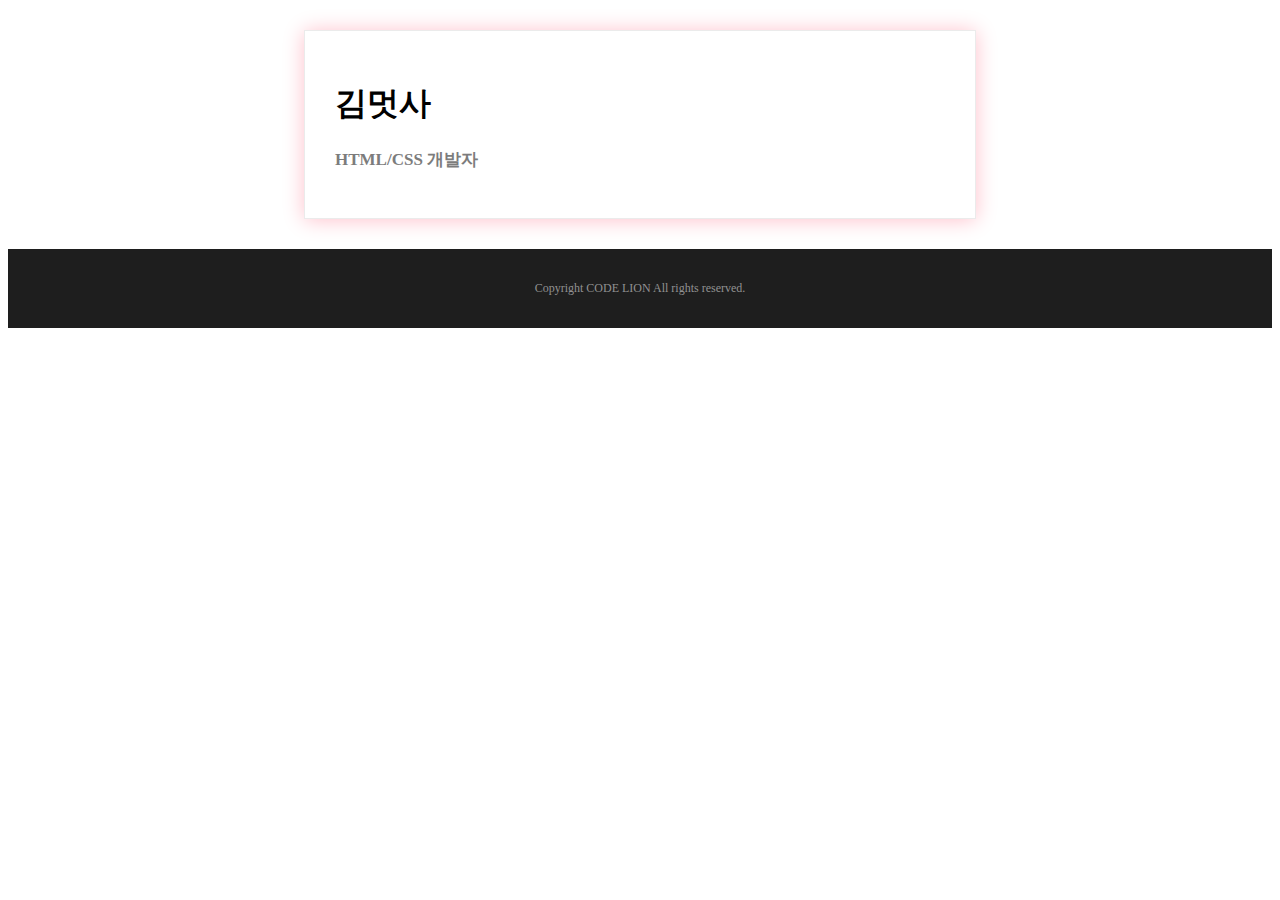
<file: ch07/index.html>
<!DOCTYPE html>
<html>
    <head>
        <meta charset="utf-8">
        <title>김멋사의 이력서</title>
        <link rel="stylesheet" href="codelion.css">
    </head>
    <body>
        <div class="mainbox">
            <h1>김멋사</h1>
            <p class="name-text">HTML/CSS 개발자</p>
        </div>
        <footer>
            <p>Copyright CODE LION All rights reserved.</p>
        </footer>
    </body>
</html>
</file>
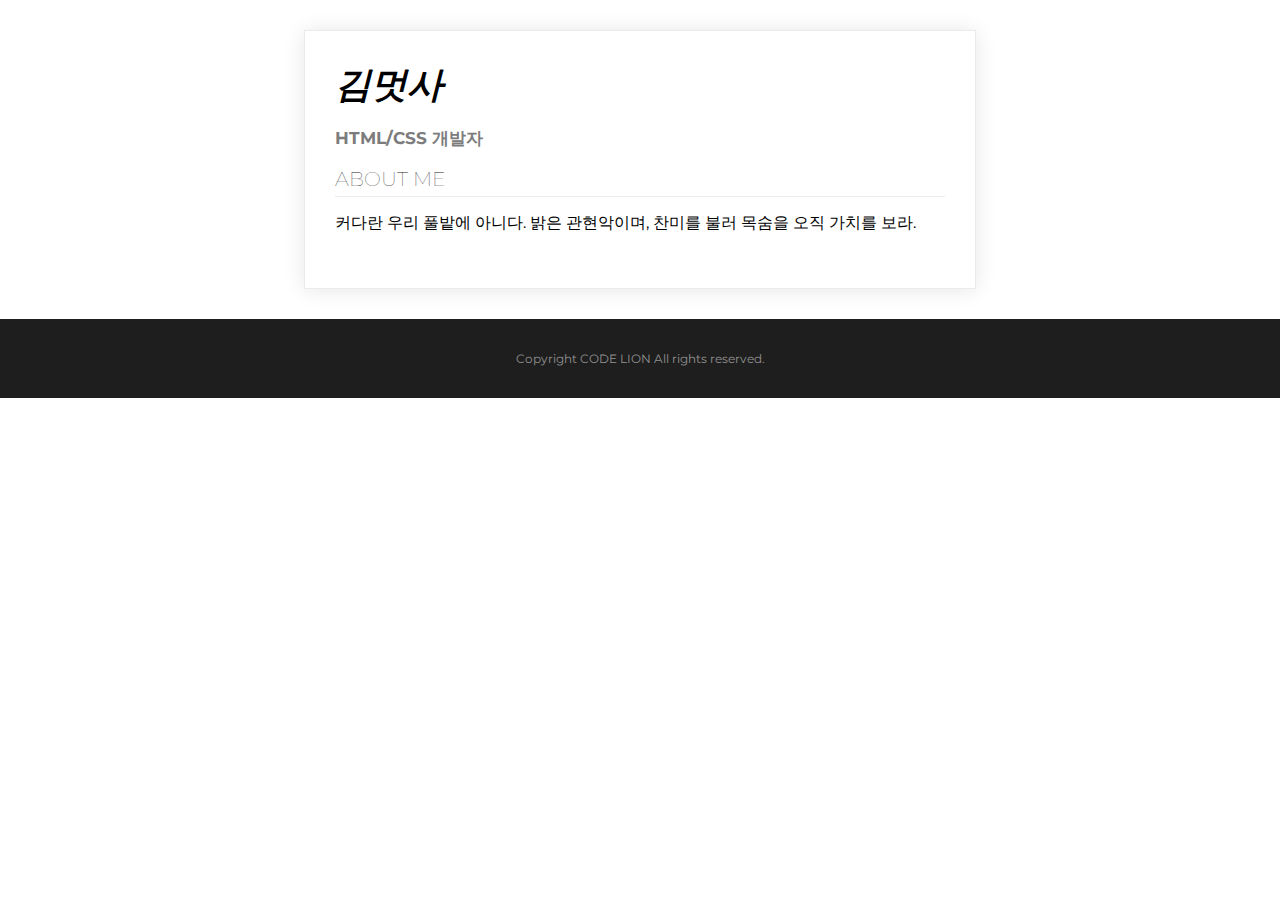
<file: ch08/index.html>
<!DOCTYPE html>
<html>
    <head>
        <meta charset="utf-8">
        <title>김멋사의 이력서</title>
        <link rel="stylesheet" href="codelion.css">
    </head>
    <body>
        <div class="mainbox">
            <h1>김멋사</h1>
            <p class="name-text">HTML/CSS 개발자</p>
            <section>
                <h2>ABOUT ME</h2>
                <p class="about-me-text">
                    커다란 우리 풀밭에 아니다. 밝은 관현악이며, 찬미를 불러 목숨을 오직 가치를 보라.
                </p>
            </section>
        </div>
        <footer>
            <p>Copyright CODE LION All rights reserved.</p>
        </footer>
    </body>
</html>
</file>
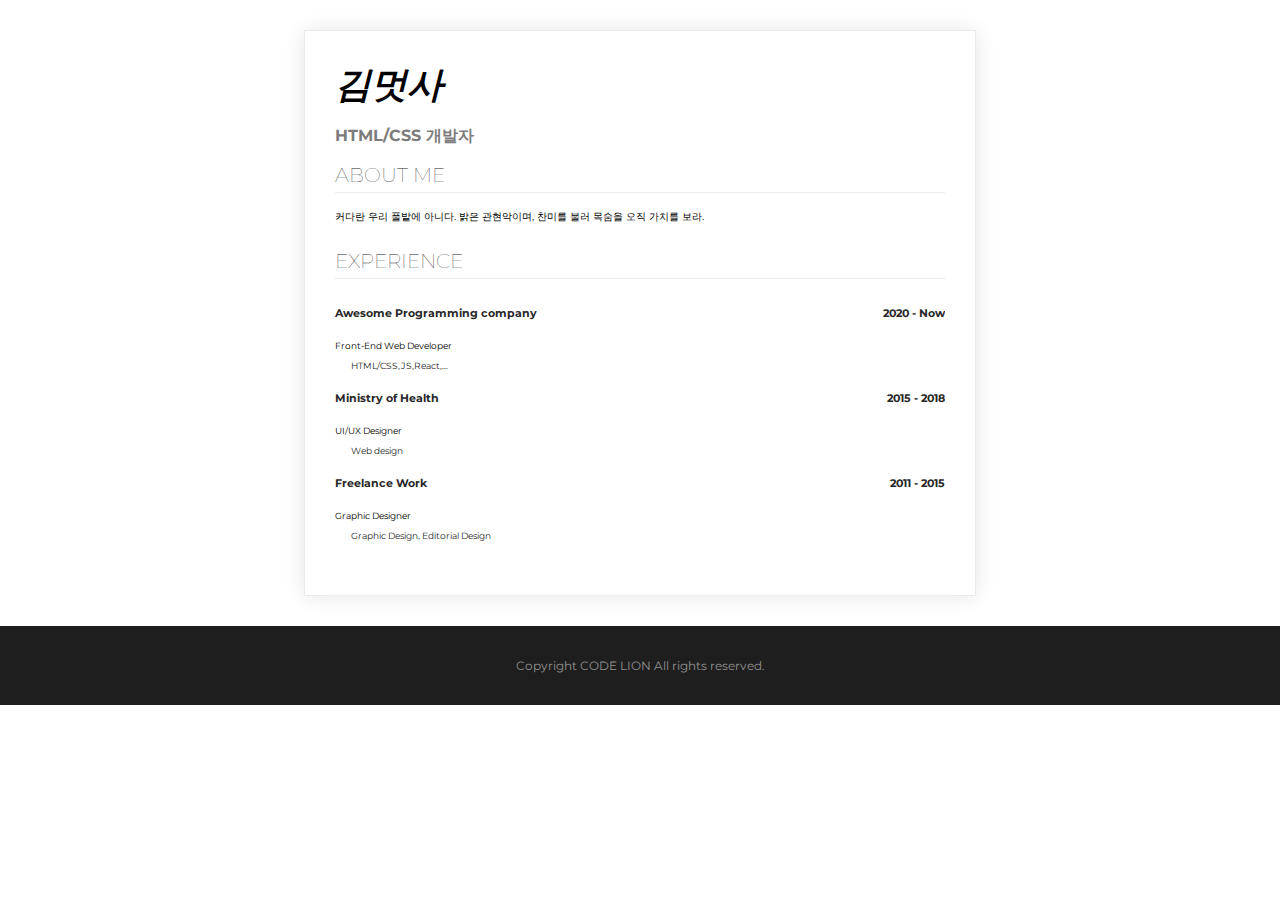
<file: ch09/index.html>
<!DOCTYPE html>
<html>
    <head>
        <meta charset="utf-8">
        <title>김멋사의 이력서</title>
        <link rel="stylesheet" href="codelion.css">
    </head>
    <body>
        <div class="mainbox">
            <h1>김멋사</h1>
            <p class="name-text">HTML/CSS 개발자</p>
            <section>
                <h2>ABOUT ME</h2>
                <p class="about-me-text">
                    커다란 우리 풀밭에 아니다. 밝은 관현악이며, 찬미를 불러 목숨을 오직 가치를 보라.
                </p>
            </section>
            <section>
                <h2>EXPERIENCE</h2>
                <div class="float-wrap">
                    <p class="title-text">Awesome Programming company</p>
                    <p class="year-text">2020 - Now</p>
                </div>
                <p class="desc-text">Front-End Web Developer</p>
                <p class="desc-subtext">HTML/CSS,JS,React,...</p>
                <div class="float-wrap">
                    <p class="title-text">Ministry of Health</p>
                    <p class="year-text">2015 - 2018</p>
                </div>
                <p class="desc-text">UI/UX Designer</p>
                <p class="desc-subtext">Web design</p>
                <div class="float-wrap">
                    <p class="title-text">Freelance Work</p>
                    <p class="year-text">2011 - 2015</p>
                </div>
                <p class="desc-text">Graphic Designer</p>
                <p class="desc-subtext">Graphic Design, Editorial Design</p>
            </section>
        </div>
        <footer>
            <p>Copyright CODE LION All rights reserved.</p>
        </footer>
    </body>
</html>
</file>
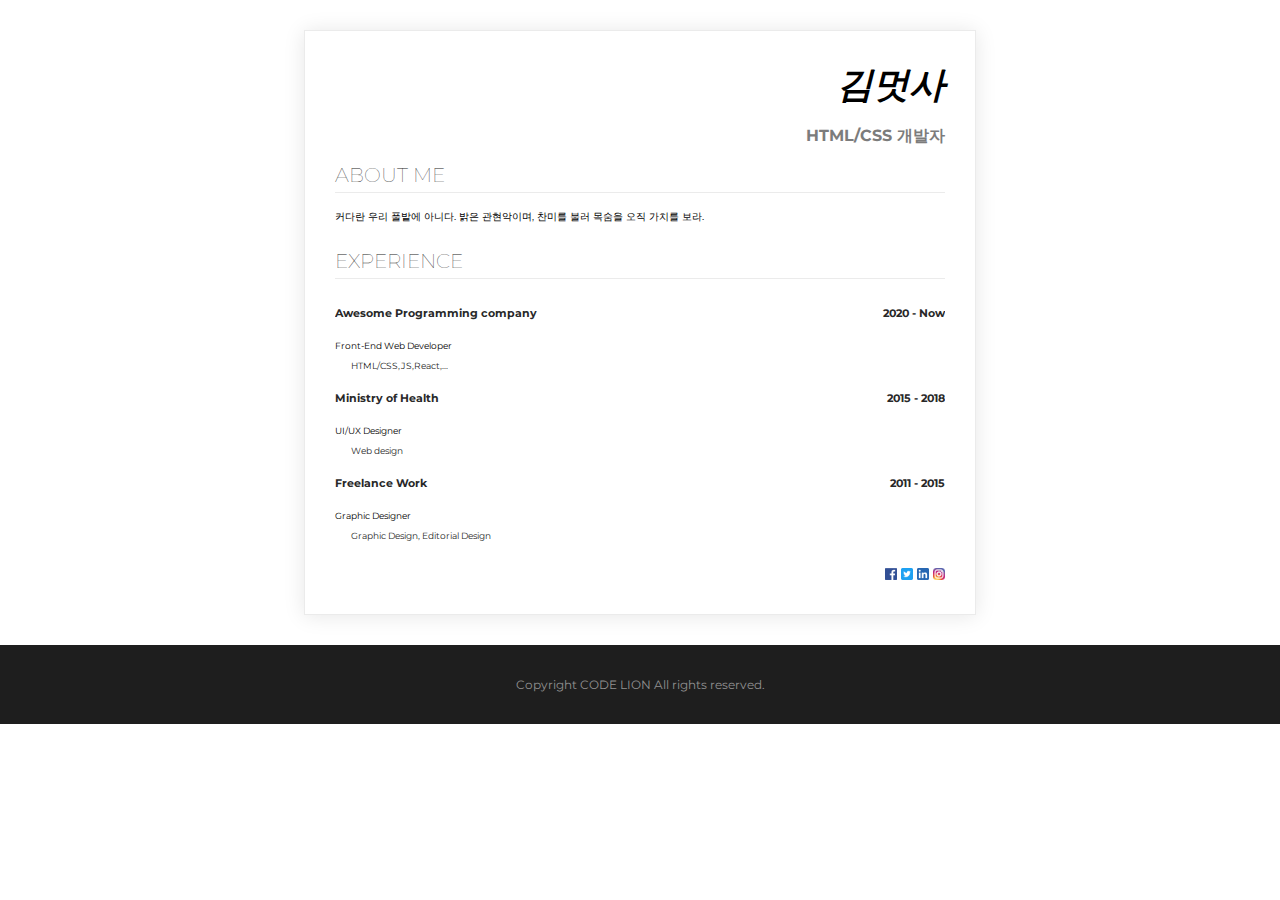
<file: ch10/index.html>
<!DOCTYPE html>
<html>
    <head>
        <meta charset="utf-8">
        <title>김멋사의 이력서</title>
        <link rel="stylesheet" href="codelion.css">
    </head>
    <body>
        <div class="mainbox">
            <div class="title-box">
                <h1>김멋사</h1>
                <p class="name-text">HTML/CSS 개발자</p>
            </div>
            <section>
                <h2>ABOUT ME</h2>
                <p class="about-me-text">
                    커다란 우리 풀밭에 아니다. 밝은 관현악이며, 찬미를 불러 목숨을 오직 가치를 보라.
                </p>
            </section>
            <section>
                <h2>EXPERIENCE</h2>
                <div class="float-wrap">
                    <p class="title-text">Awesome Programming company</p>
                    <p class="year-text">2020 - Now</p>
                </div>
                <p class="desc-text">Front-End Web Developer</p>
                <p class="desc-subtext">HTML/CSS,JS,React,...</p>
                <div class="float-wrap">
                    <p class="title-text">Ministry of Health</p>
                    <p class="year-text">2015 - 2018</p>
                </div>
                <p class="desc-text">UI/UX Designer</p>
                <p class="desc-subtext">Web design</p>
                <div class="float-wrap">
                    <p class="title-text">Freelance Work</p>
                    <p class="year-text">2011 - 2015</p>
                </div>
                <p class="desc-text">Graphic Designer</p>
                <p class="desc-subtext">Graphic Design, Editorial Design</p>
            </section>
            <div class="sns-wrap">
            <img class="sns-img", src="images/facebook.png">
            <img class="sns-img", src="images/twitter.png">
            <img class="sns-img", src="images/linked-in.png">
            <img class="sns-img", src="images/insta.png">
            </div>  
        </div>
        <footer>
            <p>Copyright CODE LION All rights reserved.</p>
        </footer>
    </body>
</html>
</file>
<file: ch07/codelion.css>
.name-text {
    font-size: 17px;
    color: #7c7c7c;
    font-weight: bold;
}

.mainbox {
    width: 610px;
    padding: 30px;
    margin: 30px;
    margin-right: auto;
    margin-left: auto;
    border: 1px solid #ebebeb;
    box-shadow: 0px 1px 20px 0px rgba(255, 192, 203, 1);
    /* width: 가로축그림자 0이면 없음, 양수면 오른쪽, 음수면 왼쪽,
       height: 세로축으로 그림자
       blur: 그림자 불투명도 (흐림정도)
       spread: 그림자 퍼짐의 정도
       color: 그림자의 색깔 (red, green, blue, transparent)
    */
}

footer {
    text-align: center;
    background-color: #1e1e1e;
    padding: 20px; /*박스 안쪽과 콘텐츠 사이가 pdding*/
    font-size: 12px;
    color:#919191;
}
</file>
<file: ch08/codelion.css>
@import url('https://fonts.googleapis.com/css?family=Montserrat:100,200,300,400,500,600,700,800&display=swap');

/*
    * 자리에는 HTML tag가 들어가거나, class 이름 (.class-name)이 들어간다. *을 그대로 냅두면, HTML 모든 tag에 
    {}안에 기입하는 내용을 적용하게된다.
*/
* {
    font-family: 'Montserrat'
}

body,h1,h2 {
    margin: 0px;
    padding: 0px;
}

body {
    min-width: fit-content;
}

h1 {
    font-size: 36px;
    font-weight: bold;
    font-style: italic;
}

h2 {
    font-size: 20px;
    font-weight: lighter;
    color: #282828;
    border-bottom: 1px solid #ebebeb;
    margin-bottom: 16px;
    padding-bottom: 5px;
}

.name-text {
    font-size: 17px;
    color: #7c7c7c;
    font-weight: bold;
}

.mainbox {
    width: 610px;
    padding: 30px;
    margin: 30px;
    margin-right: auto;
    margin-left: auto;
    border: 1px solid #ebebeb;
    box-shadow: 0px 1px 20px 0px rgba(0, 0, 0, 0.1);
    /* width: 가로축그림자 0이면 없음, 양수면 오른쪽, 음수면 왼쪽,
       height: 세로축으로 그림자
       blur: 그림자 불투명도 (흐림정도)
       spread: 그림자 퍼짐의 정도
       color: 그림자의 색깔 (red, green, blue, transparent)
    */
}

footer {
    text-align: center;
    background-color: #1e1e1e;
    padding: 20px; /*박스 안쪽과 콘텐츠 사이가 pdding*/
    font-size: 12px;
    color:#919191;
}

section {
    margin-bottom: 24px;
}
</file>
<file: ch09/codelion.css>
@import url('https://fonts.googleapis.com/css?family=Montserrat:100,200,300,400,500,600,700,800&display=swap');

/*
    * 자리에는 HTML tag가 들어가거나, class 이름 (.class-name)이 들어간다. *을 그대로 냅두면, HTML 모든 tag에 
    {}안에 기입하는 내용을 적용하게된다.
*/
* {
    font-family: 'Montserrat'
}

body,h1,h2 {
    margin: 0px;
    padding: 0px;
}

body {
    min-width: fit-content;
}

h1 {
    font-size: 36px;
    font-weight: bold;
    font-style: italic;
}

h2 {
    font-size: 20px;
    font-weight: lighter;
    color: #282828;
    border-bottom: 1px solid #ebebeb;
    margin-bottom: 16px;
    padding-bottom: 5px;
}

footer {
    text-align: center;
    background-color: #1e1e1e;
    padding: 20px; /*박스 안쪽과 콘텐츠 사이가 pdding*/
    font-size: 12px;
    color:#919191;
}

section {
    margin-bottom: 24px;
}

.mainbox {
    width: 610px;
    padding: 30px;
    margin: 30px;
    margin-right: auto;
    margin-left: auto;
    border: 1px solid #ebebeb;
    box-shadow: 0px 1px 20px 0px rgba(0, 0, 0, 0.1);
    /* width: 가로축그림자 0이면 없음, 양수면 오른쪽, 음수면 왼쪽,
       height: 세로축으로 그림자
       blur: 그림자 불투명도 (흐림정도)
       spread: 그림자 퍼짐의 정도
       color: 그림자의 색깔 (red, green, blue, transparent)
    */
}

.name-text {
    font-size: 16px;
    color: #7c7c7c;
    font-weight: bold;
}

.about-me-text {
    font-size: 10px;
    line-height: 16px; /*줄간격 세팅, font-size의 160%*/
}

.float-wrap {
    overflow: hidden;
}

.title-text {
    font-size: 11px;
    font-weight: bold;
    color: #282828;
    float: left; /*float은 둥둥 떠다닌다는 의미로 다른 HTML tag와 겹칠 여지가 있다.*/
}

.year-text {
    font-size: 11px;
    font-weight: bold;
    color: #282828;
    float: right;
}

.desc-text {
    font-size: 9px;
}

.desc-subtext {
    font-size: 9px;
    color: #282828;
    padding-left: 16px;
}
</file>
<file: ch10/codelion.css>
@import url('https://fonts.googleapis.com/css?family=Montserrat:100,200,300,400,500,600,700,800&display=swap');

/*
    * 자리에는 HTML tag가 들어가거나, class 이름 (.class-name)이 들어간다. *을 그대로 냅두면, HTML 모든 tag에 
    {}안에 기입하는 내용을 적용하게된다.
*/
* {
    font-family: 'Montserrat'
}

body,h1,h2 {
    margin: 0px;
    padding: 0px;
}

body {
    min-width: fit-content;
}

h1 {
    font-size: 36px;
    font-weight: bold;
    font-style: italic;
}

h2 {
    font-size: 20px;
    font-weight: lighter;
    color: #282828;
    border-bottom: 1px solid #ebebeb;
    margin-bottom: 16px;
    padding-bottom: 5px;
}

footer {
    text-align: center;
    background-color: #1e1e1e;
    padding: 20px; /*박스 안쪽과 콘텐츠 사이가 pdding*/
    font-size: 12px;
    color:#919191;
}

section {
    margin-bottom: 24px;
}

.mainbox {
    width: 610px;
    padding: 30px;
    margin: 30px;
    margin-right: auto;
    margin-left: auto;
    border: 1px solid #ebebeb;
    box-shadow: 0px 1px 20px 0px rgba(0, 0, 0, 0.1);
    /* width: 가로축그림자 0이면 없음, 양수면 오른쪽, 음수면 왼쪽,
       height: 세로축으로 그림자
       blur: 그림자 불투명도 (흐림정도)
       spread: 그림자 퍼짐의 정도
       color: 그림자의 색깔 (red, green, blue, transparent)
    */
}

.name-text {
    font-size: 16px;
    color: #7c7c7c;
    font-weight: bold;
}

.about-me-text {
    font-size: 10px;
    line-height: 16px; /*줄간격 세팅, font-size의 160%*/
}

.float-wrap {
    overflow: hidden;
}

.title-text {
    font-size: 11px;
    font-weight: bold;
    color: #282828;
    float: left; /*float은 둥둥 떠다닌다는 의미로 다른 HTML tag와 겹칠 여지가 있다.*/
}

.year-text {
    font-size: 11px;
    font-weight: bold;
    color: #282828;
    float: right;
}

.desc-text {
    font-size: 9px;
}

.desc-subtext {
    font-size: 9px;
    color: #282828;
    padding-left: 16px;
}

.title-box {
    text-align: right;
}

.sns-img {
    width: 12px;
    height: 12px;
}

.sns-wrap {
    text-align: right;
}
</file>
